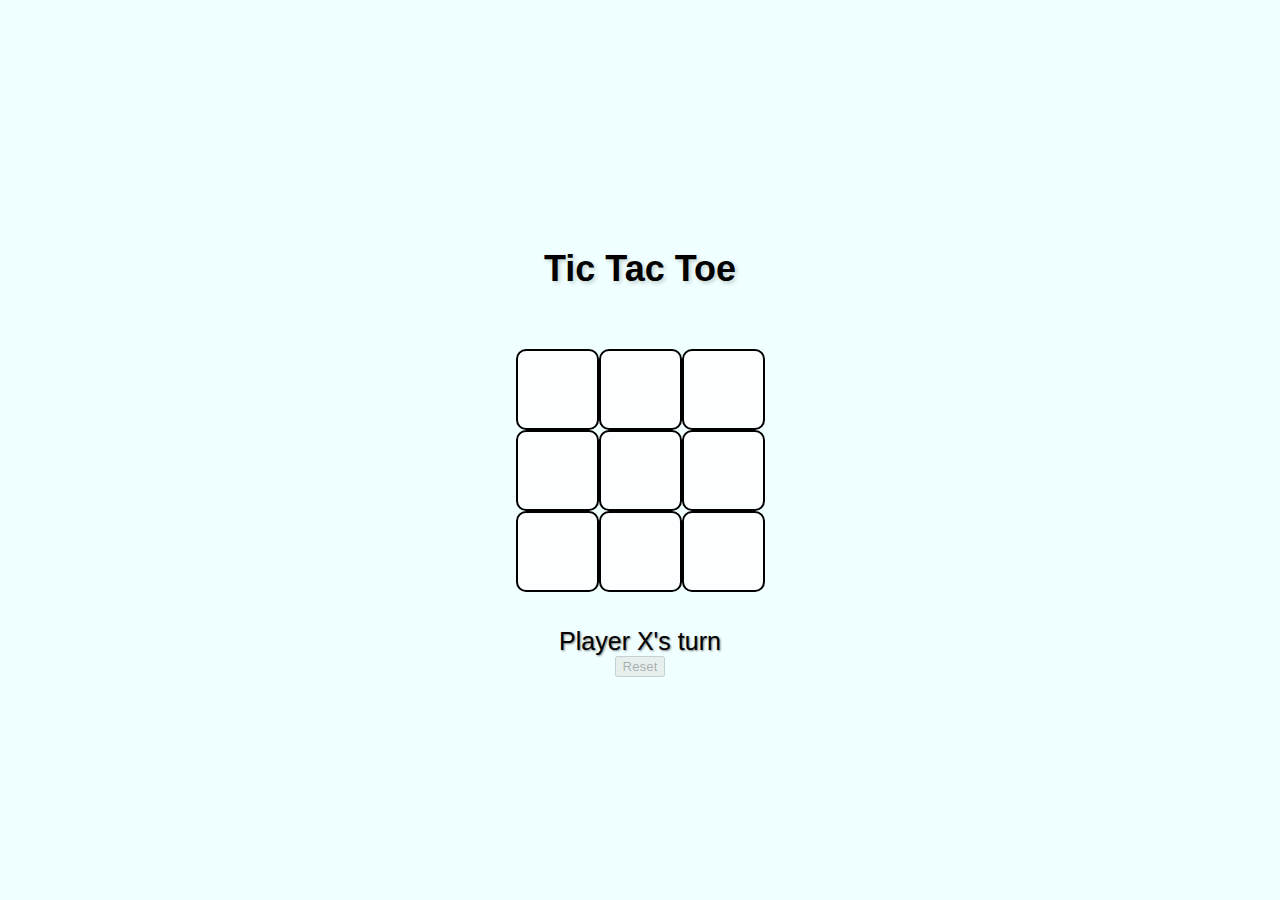
<file: public/index.html>
<!DOCTYPE html>
<html lang="en">
<head>
    <meta charset="UTF-8">
    <meta http-equiv="X-UA-Compatible" content="IE=edge">
    <meta name="viewport" content="width=device-width, initial-scale=1.0">
    <title>Tic Tac Toe</title>
    <link rel="stylesheet" href="style.css">
</head>
<body>
    <header>
        <h1>Tic Tac Toe</h1>
    </header>
    <div class="box">
        <div class="row">
            <input type="text" class="a" readonly>
            <input type="text" class="a" readonly>
            <input type="text" class="a" readonly>
        </div>
        <div class="row">
            <input type="text" class="a" readonly>
            <input type="text" class="a" readonly>
            <input type="text" class="a" readonly>
        </div>
        <div class="row">
            <input type="text" class="a" readonly>
            <input type="text" class="a" readonly>
            <input type="text" class="a" readonly>
        </div>
    </div>
    <div class="result-container">
        <p class="result">Player X's turn</p>
    </div>
    <button id="reset" disabled>Reset</button>

    <script src="app.js"></script>
</body>
</html>
</file>
<file: public/style.css>
@import url("https://fonts.googleapis.com/css2?family=Radio+Canada:wght@400;500;600;700&display=swap");

body {
    background-image: url("https://cdn.pixabay.com/photo/2018/03/17/19/36/connection-3234929_1280.jpg");
    background-size: cover;
    background-repeat: no-repeat;
    background-position: center center;
    font-family: "Radio Canada", sans-serif;
  }
  
/* Enter your styling here */
header{
  text-align: center;
  color: #000;;
  text-shadow: 2px 2px 4px rgba(0,0,0,0.2);
  font-size:50px;
}
.box{
  display: flex;
  flex-direction: row;
  justify-content:center;
  align-items: center;
  margin:35px
}
.row{
  display: flex;
  flex-direction: column;
  align-items: center;
}
.a{
  border:2px solid #000;
  border-radius:10px;
  width: 75px;
  height:75px;
  font-size: 50px;
  font-weight: 500;
  text-align:center;
  background-color: rgb(2555,255,255,0.7);
  color: black;
  text-shadow: 1px 1px 2px rgb(0,0,0,0.5);
  cursor: pointer;
}
.a:hover{
  background-color: rgb(255,255,255,0.9);
}
.a:disabled{
  color:white;
  cursor: no-drop;
}
.result-cointainer{
  background-color: rgb(255,255,255,0.7);
  border: 2px solid black;
  max-width: 200px;
  text-align: center;
  text-align: center;
}
.result{
  margin: 0;
  font-size: 25px;
  color: black;
  text-shadow: 1px 1px 2px rgba(0,0,0,0.5);

}
.reset{
  background-color: rgb(2555,255,255,0.7);
  color: black;
  border: 2px solid black;
  padding: 10px 20px;
  font-size: 25px;
  font-weight: 500;
  text-align: center;
  text-shadow: 1px 1px 2px rgba(0,0,0,0.5);
  border-radius: 10px;
  width:150px;
  height:50px;
  cursor:pointer;
  margin-top: 20px;
}
.reset:hover{
  background-color: rgb(255,255,255,0.9);
}
body{
  font-family: Arial, Helvetica, sans-serif;
  text-align: center;
  background-color: azure;
  margin: 0;
  padding: 0;
  display: flex;
  flex-direction: column;
  align-items: center;
  justify-content: center;
  height: 100vh;
}
h1{
  font-size: 36px;
}
</file>
